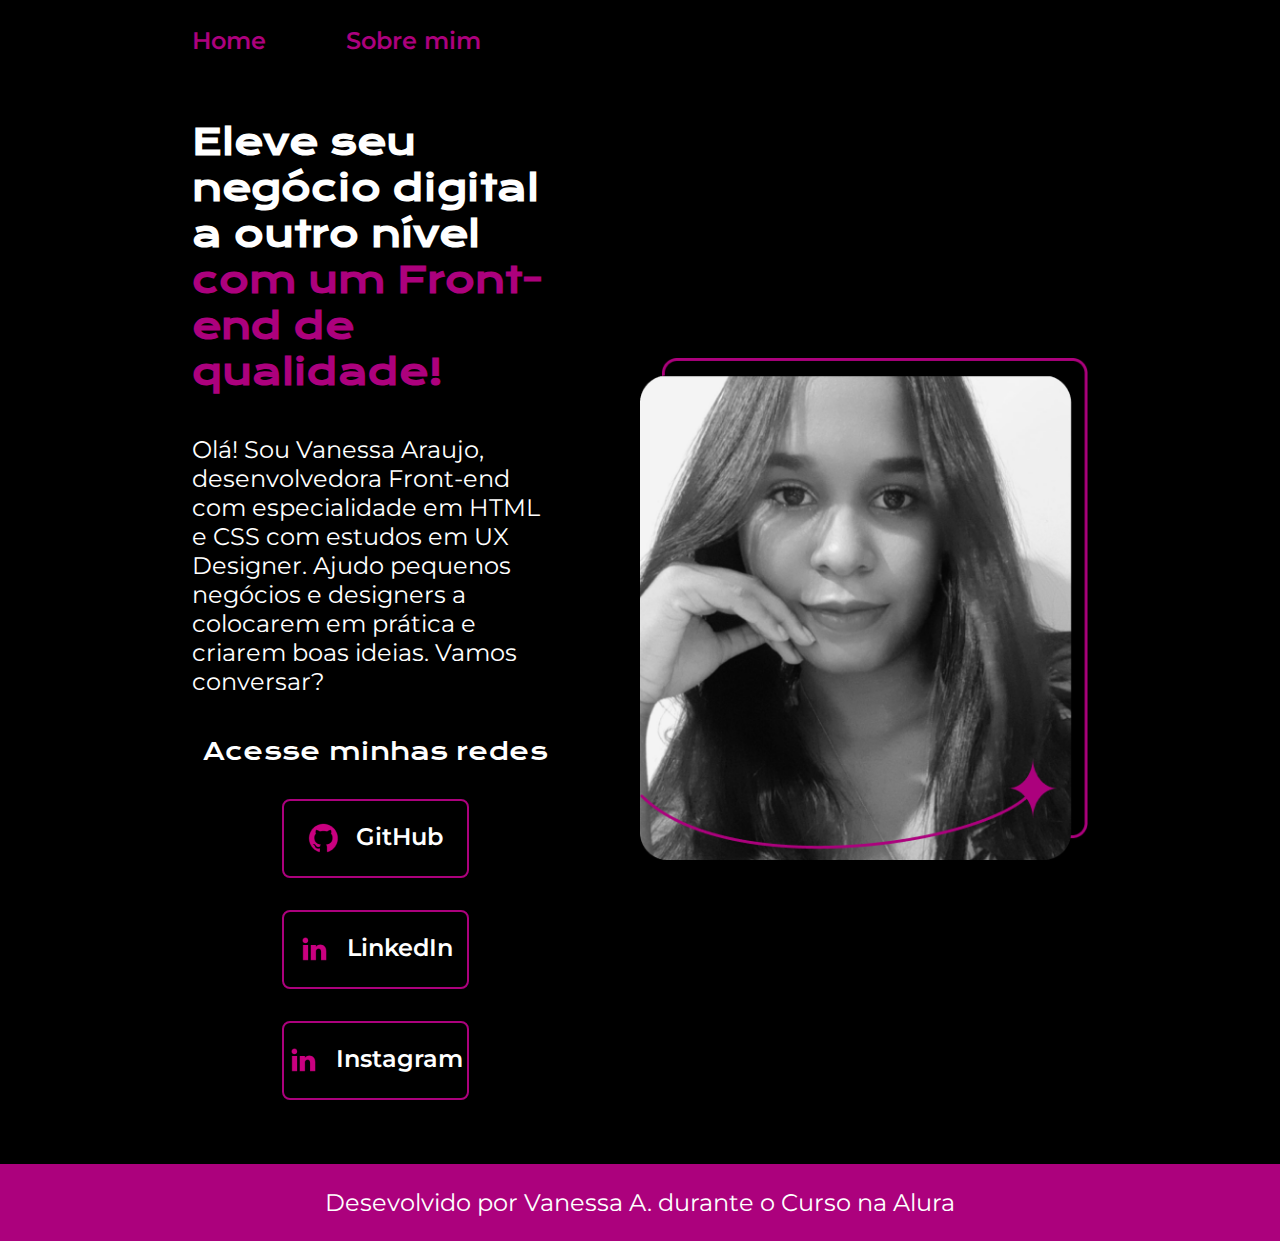
<file: index.html>
<!DOCTYPE html>
<html lang="pt-br">
<head>
    <meta charset="UTF-8">
    <meta http-equiv="X-UA-Compatible" content="IE=edge">
    <meta name="viewport" content="width=device-width, initial-scale=1.0">
    <title>Portfolio</title>
    <link rel="stylesheet" href="styles/style.css">
</head>
<body>
    <header class="cabecalho">
        <nav class="cabecalho__menu">
            <a class="cabecalho__menu__link" href="index.html">Home</a>
            <a class="cabecalho__menu__link" href="about.html">Sobre mim</a>
        </nav>
    </header>
    <main class="apresentacao">
        <section class="apresentacao__conteudo">
            <h1 class="apresentacao__conteudo__titulo">Eleve seu negócio digital a outro nível <strong class="titulo-destaque">com um Front-end de qualidade!</strong></h1>
            <p class="apresentacao__conteudo__texto">Olá! Sou Vanessa Araujo, desenvolvedora Front-end com especialidade em HTML e CSS com estudos em UX Designer. Ajudo pequenos negócios e designers a colocarem em prática e criarem boas ideias. Vamos conversar?</p>
            <div class="apresentacao__links">
                <h2 class="apresentacao__links__subtitulo">Acesse minhas redes</h2>
                <a class="apresentacao__links__navegacao" href="https://github.com/Silva-Vanessa"><img src="assets/github.png">GitHub</a>
                <a class="apresentacao__links__navegacao" href="https://www.linkedin.com/in/vanessa--araujo/"><img src="assets/linkedin.png"> LinkedIn</a>
                <a class="apresentacao__links__navegacao" href="https://www.instagram.com/nessa_s1lva/"><img src="assets/linkedin.png">Instagram</a>
            </div>
        </section>
        <img class="apresentacao__imagem" src="assets/Imagem.png" alt="Foto da Vanessa Araujo">
    </main>
    <footer class="rodape">
        <p>Desevolvido por Vanessa A. durante o Curso na Alura</p>
    </footer>
</body>
</html>
</file>
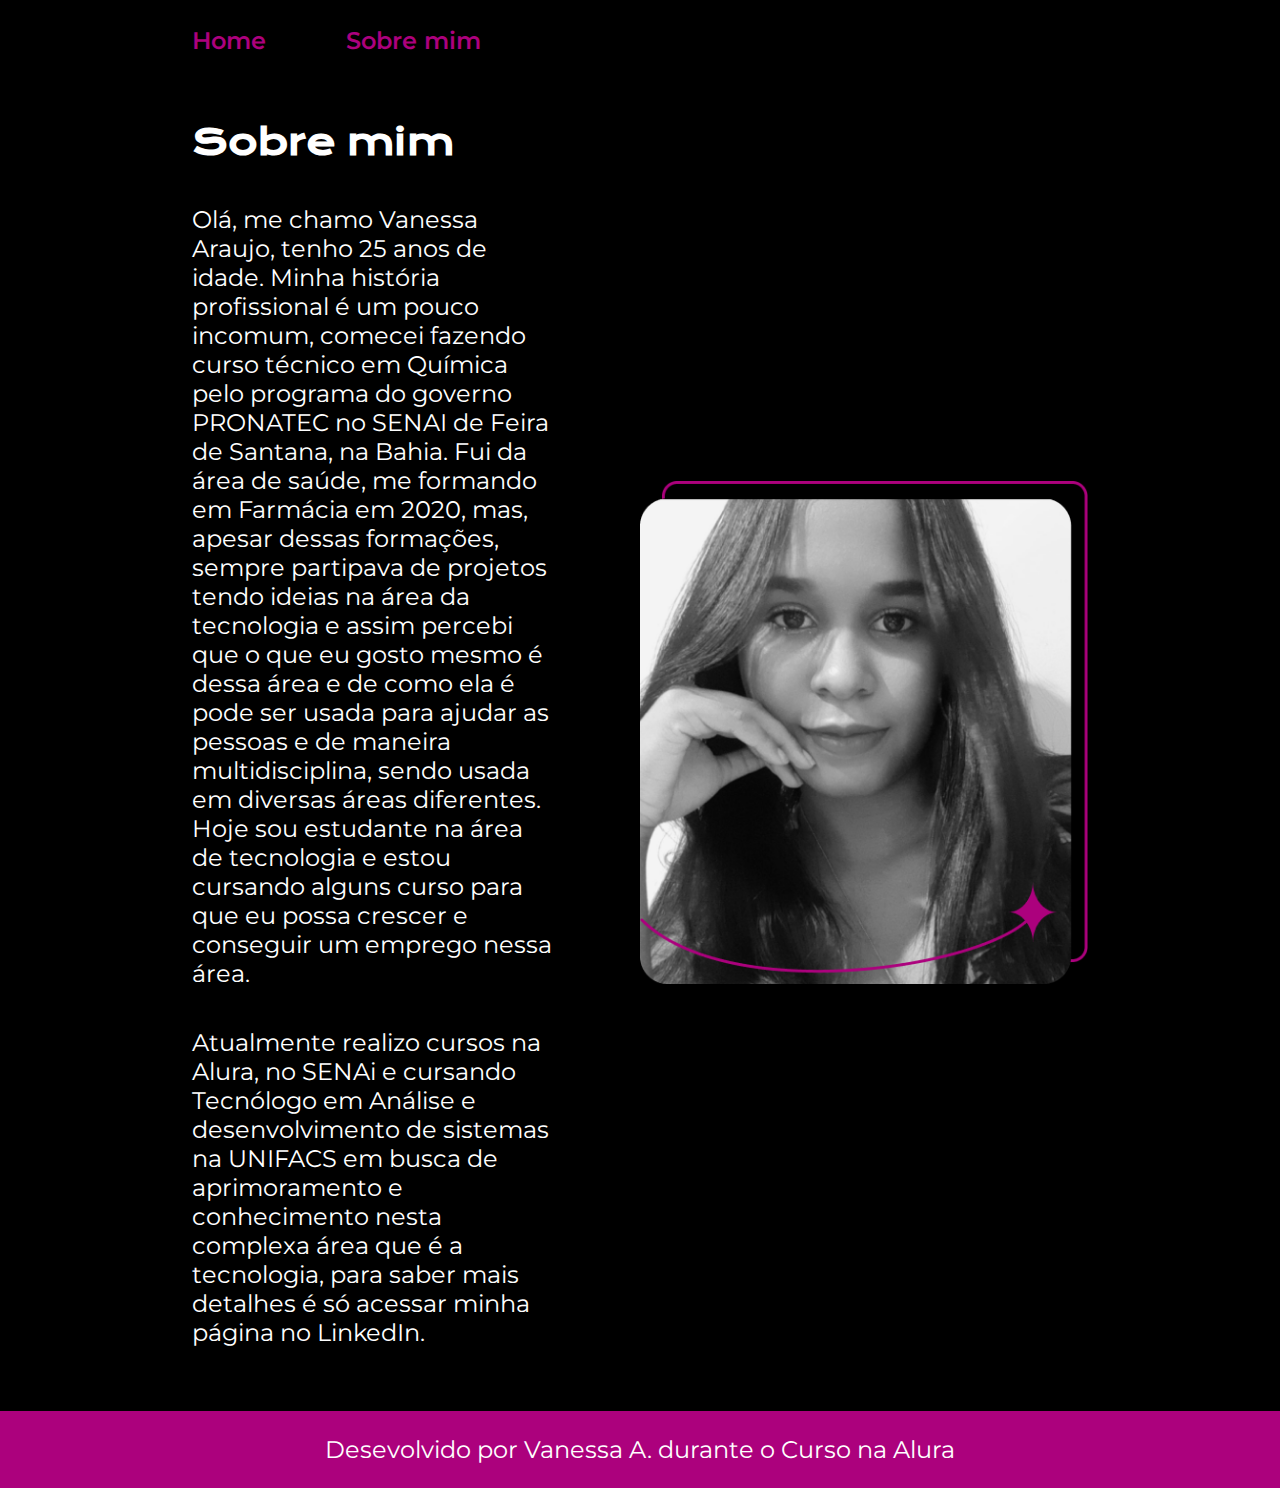
<file: about.html>
<!DOCTYPE html>
<html lang="pt-br">
<head>
    <meta charset='utf-8'>
    <meta http-equiv='X-UA-Compatible' content='IE=edge'>
    <title>Page Title</title>
    <meta name='viewport' content='width=device-width, initial-scale=1.0'>
    <link rel='stylesheet' href="styles/style.css">
</head>

<body>
    <header class="cabecalho">
        <nav class="cabecalho__menu">
            <a class="cabecalho__menu__link" href="index.html">Home</a>
            <a class="cabecalho__menu__link" href="about.html">Sobre mim</a>
        </nav>
    </header>
    
    <main class="apresentacao">
        <section class="apresentacao__conteudo">
            <h1 class="apresentacao__conteudo__titulo">Sobre mim</h1>
            <p class="apresentacao__conteudo__texto">Olá, me chamo Vanessa Araujo, tenho 25 anos de idade. Minha história profissional é um pouco incomum, comecei fazendo curso técnico em Química pelo programa do governo PRONATEC no SENAI de Feira de Santana, na Bahia. Fui da área de saúde, me formando em Farmácia em 2020, mas, apesar dessas formações, sempre partipava de projetos tendo ideias na área da tecnologia e assim percebi que o que eu gosto mesmo é dessa área e de como ela é pode ser usada para ajudar as pessoas e de maneira multidisciplina, sendo usada em diversas áreas diferentes. Hoje sou estudante na área de tecnologia e estou cursando alguns curso para que eu possa crescer e conseguir um emprego nessa área.</p>
            <p class="apresentacao__conteudo__texto">Atualmente realizo cursos na Alura,  no SENAi e cursando Tecnólogo em Análise e desenvolvimento de sistemas na UNIFACS em busca de aprimoramento e conhecimento nesta complexa área que é a tecnologia, para saber mais detalhes é só acessar minha página no LinkedIn.</p>
        </section>
        <img class="apresentacao__imagem" src="assets/Imagem.png" alt="Foto da Vanessa Araujo">
    </main>

    <footer class="rodape">
        <p>Desevolvido por Vanessa A. durante o Curso na Alura</p>
    </footer>
</body>
</html>
</file>
<file: styles/style.css>
@import url('https://fonts.googleapis.com/css2?family=Krona+One&display=swap');
@import url('https://fonts.googleapis.com/css2?family=Montserrat:wght@400;600&display=swap');

:root {
--primeira-cor: black ;
--segunda-cor: white;
--terceira-cor: #AC017D;
--cor-hover: #272727;

--primeira-fonte: 'Krona One', sans-serif;
--segunda-fonte: 'Montserrat', sans-serif;
}

* {
    margin: 0;
    padding: 0;
}

body {
    box-sizing: border-box;
    background-color:var(--primeira-cor);
    color: var(--segunda-cor);
}

.cabecalho {
    padding: 2% 0% 0% 15%;
}

.cabecalho__menu{
    display: flex;
    gap: 80px;
}
/* Rem é uma unidade de medida. 1 rem = 16px */
.cabecalho__menu__link{
    text-decoration: none;
    font-family: var(--segunda-fonte);
    font-weight: 600;
    font-size: 1.5rem;
    color: var(--terceira-cor);
}

.apresentacao {
    padding: 5% 15%;
    display: flex;
    align-items: center;
    justify-content: space-between;
    gap: 82px ;
}

.apresentacao__conteudo {
    width: 50%;
    display: flex;
    flex-direction: column;
    gap: 40px;

}

.apresentacao__conteudo__titulo {
    font-size: 2.25rem;
    font-family: var(--primeira-fonte);
}

.titulo-destaque {
    color: var(--terceira-cor);
}

.apresentacao__conteudo__texto {
    font-size: 1.5rem;
    font-family: var(--segunda-fonte);
}

.apresentacao__links {
    display: flex;
    flex-direction: column;
    justify-content: space-between;
    align-items: center;
    gap: 32px;
}

.apresentacao__links__subtitulo{
font-family: var(--primeira-fonte);
font-weight: 400;
font-size: 1.5rem;

}

.apresentacao__links__navegacao{
    display: flex;
    justify-content: center;
    gap: 16px;
    border: 2px solid var(--terceira-cor);
    width: 50%;
    text-align: center;
    border-radius: 8px;
    font-size: 1.5rem;
    font-weight: 600;
    padding: 21.5px 0;
    text-decoration: none;
    color: var(--segunda-cor);
    font-family: var(--segunda-fonte);
}

.apresentacao__links__link:hover{
    background-color: var(--cor-hover);
}

.apresentacao__imagem{
    width: 50%;
}

.rodape {
    color: var(--segunda-cor);
    background-color: var(--terceira-cor);
    padding: 24px;
    text-align: center;
    font-family: var(--segunda-fonte);
    font-weight: 400;
    font-size: 1.5rem;
    
}

@media (max-width: 1200px) {
    .cabecalho {
        padding: 10%;
    }

    .cabecalho__menu{
        justify-content: center;
    }
    
    .apresentacao {
        flex-direction: column-reverse;
        padding: 5%;
    }

    .apresentacao__conteudo {
        width: auto;
    }

    
}
</file>
